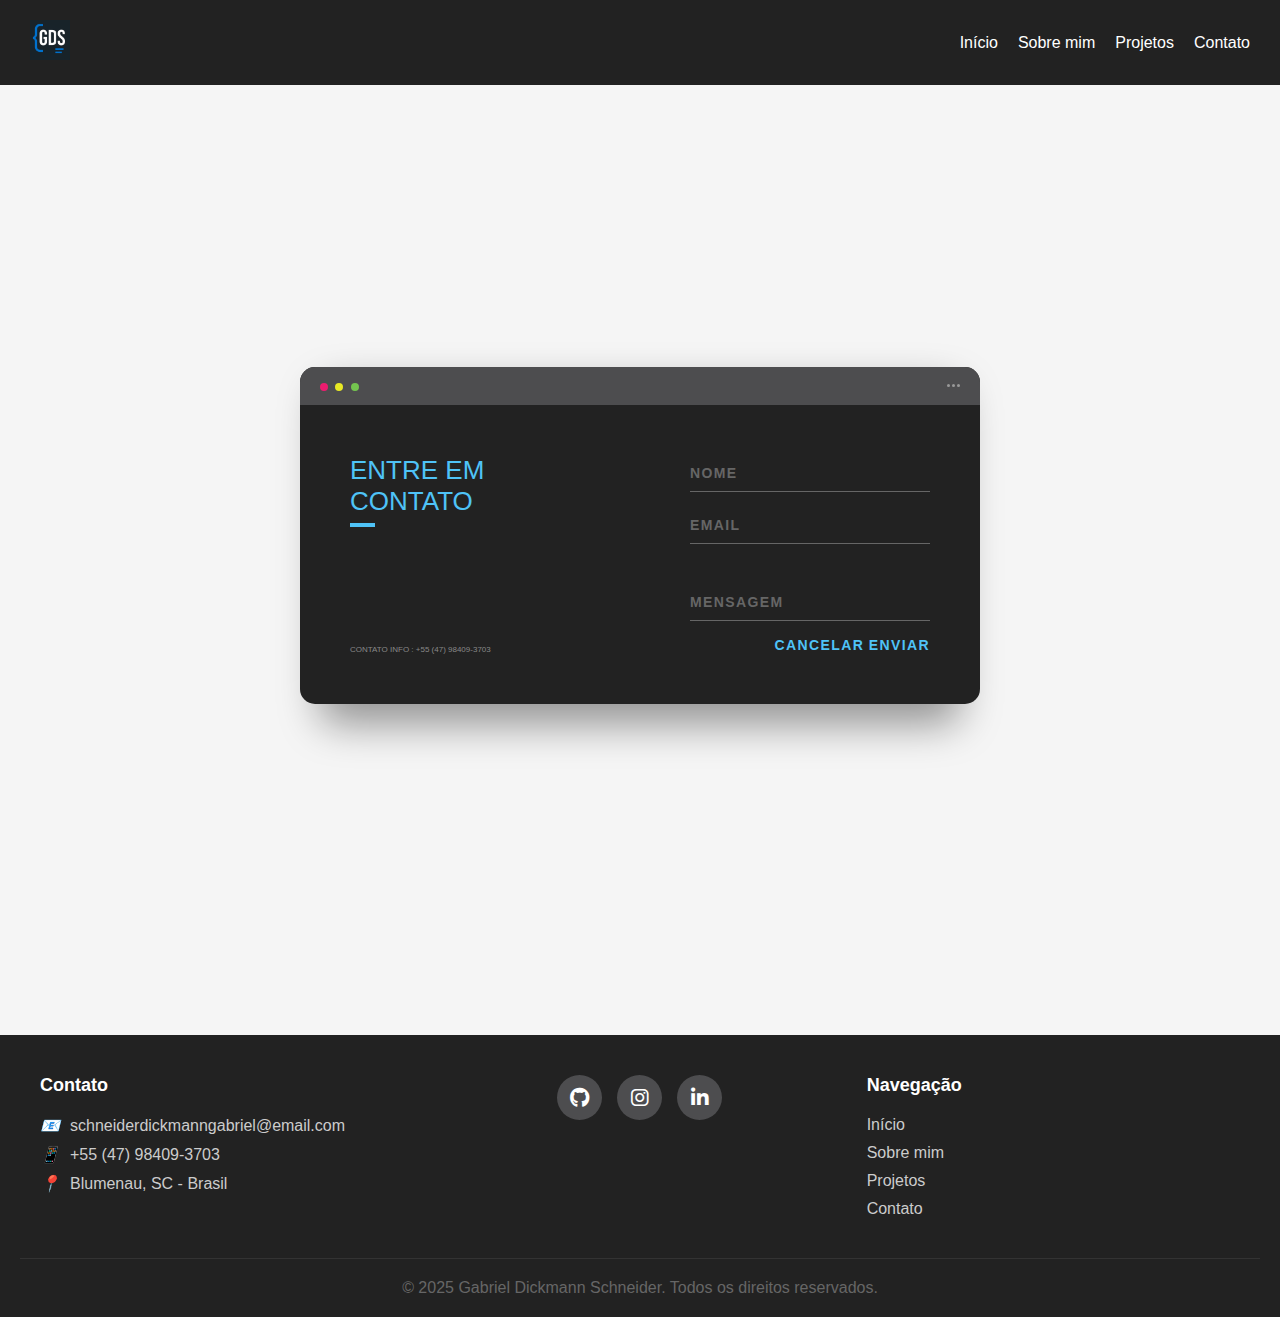
<file: contato.html>
<!DOCTYPE html>
<html lang="pt-br">
<head>
    <meta charset="UTF-8">
    <meta name="viewport" content="width=device-width, initial-scale=1.0">
    
    <!-- SEO BÁSICO -->
    <title>Gabriel Dickmann Schneider - Desenvolvedor Full-Stack | Portfólio</title>
    <meta name="description" content="Portfólio de Gabriel Dickmann Schneider, desenvolvedor full-stack especializado em criar soluções web inovadoras. Veja meus projetos e entre em contato.">
    <meta name="keywords" content="desenvolvedor, full-stack, web development, programação, JavaScript, HTML, CSS, Blumenau, Santa Catarina">
    <meta name="author" content="Gabriel Dickmann Schneider">
    <meta name="robots" content="index, follow">
    <meta name="language" content="pt-BR">
    
    <!-- SEO LOCAL -->
    <meta name="geo.region" content="BR-SC">
    <meta name="geo.placename" content="Blumenau">
    <meta name="geo.position" content="-26.9194;-49.0661">
    <meta name="ICBM" content="-26.9194, -49.0661">
    
    <!-- OPEN GRAPH (Facebook, WhatsApp, etc.) -->
    <meta property="og:title" content="Gabriel Dickmann Schneider - Desenvolvedor Full-Stack">
    <meta property="og:description" content="Portfólio de desenvolvedor full-stack com projetos inovadores e soluções web personalizadas.">
    <meta property="og:image" content="https://seudominio.com/images/og-image.jpg">
    <meta property="og:url" content="https://seudominio.com">
    <meta property="og:type" content="website">
    <meta property="og:locale" content="pt_BR">
    <meta property="og:site_name" content="Gabriel Dickmann Schneider - Portfólio">
    
    <!-- TWITTER CARDS -->
    <meta name="twitter:card" content="summary_large_image">
    <meta name="twitter:title" content="Gabriel Dickmann Schneider - Desenvolvedor Full-Stack">
    <meta name="twitter:description" content="Portfólio de desenvolvedor full-stack com projetos inovadores e soluções web personalizadas.">
    <meta name="twitter:image" content="https://seudominio.com/images/og-image.jpg">
    
    <!-- LINKS CANÔNICOS -->
    <link rel="canonical" href="https://seudominio.com/">
    
    <!-- FAVICON -->
    <link rel="icon" href="images/logo.png" type="image/png">
    <link rel="apple-touch-icon" href="images/logo.png">
    
    <!-- PRECONNECT para otimização -->
    <link rel="preconnect" href="https://fonts.googleapis.com">
    <link rel="preconnect" href="https://cdnjs.cloudflare.com">
    
    <!-- STYLESHEETS -->
    <link rel="stylesheet" type="text/css" href="css/style.css">
    <link rel="stylesheet" href="https://cdnjs.cloudflare.com/ajax/libs/font-awesome/6.0.0/css/all.min.css">
    
    <!-- STRUCTURED DATA (JSON-LD) -->
    <script type="application/ld+json">
    {
        "@context": "https://schema.org",
        "@type": "Person",
        "name": "Gabriel Dickmann Schneider",
        "jobTitle": "Desenvolvedor Full-Stack",
        "description": "Desenvolvedor full-stack especializado em criar soluções web inovadoras",
        "url": "https://seudominio.com",
        "image": "https://seudominio.com/images/pessoal.jpg",
        "address": {
            "@type": "PostalAddress",
            "addressLocality": "Blumenau",
            "addressRegion": "SC",
            "addressCountry": "BR"
        },
        "contactPoint": {
            "@type": "ContactPoint",
            "telephone": "+55-47-98409-3703",
            "contactType": "professional",
            "email": "schneiderdickmanngabriel@email.com"
        },
        "sameAs": [
            "https://github.com/GabrielDickmannSchneider",
            "https://www.instagram.com/gdschneider_0608/",
            "https://www.linkedin.com/in/gabriel-dickmann-schneider-3b64ab227/"
        ]
    }
    </script>
    
    <!-- SCRIPTS -->
    <script src="https://code.jquery.com/jquery-3.4.1.slim.min.js"
        integrity="sha256-pasqAKBDmFT4eHoN2ndd6lN370kFiGUFyTiUHWhU7k8="
        crossorigin="anonymous"></script>
    <script src="js/main.js"></script>
</head>
<body>

    <header>
        <nav>
            <ul class="menu">
                <li class="logo"><a href="index.html">
                        <img src="images/logo.png" alt="Logo do portfólio de Gabriel Dickmann Schneider">
                    </a></li>
                <li class="item"><a href="index.html">Início</a></li>
                <li class="item"><a href="sobre.html">Sobre mim</a></li>
                <li class="item"><a href="projetos.html">Projetos</a></li>
                <li class="item"><a href="contato.html">Contato</a></li>
                </li>
                <li class="toggle"><span class="bars"></span></li>
            </ul>
        </nav>
    </header>

    <div class="background">
        <div class="container">
            <div class="screen">
                <div class="screen-header">
                    <div class="screen-header-left">
                        <div class="screen-header-button close"></div>
                        <div class="screen-header-button maximize"></div>
                        <div class="screen-header-button minimize"></div>
                    </div>
                    <div class="screen-header-right">
                        <div class="screen-header-ellipsis"></div>
                        <div class="screen-header-ellipsis"></div>
                        <div class="screen-header-ellipsis"></div>
                    </div>
                </div>
                <div class="screen-body">
                    <div class="screen-body-item left">
                        <div class="app-title">
                            <span>ENTRE EM</span>
                            <span>CONTATO</span>
                        </div>
                        <div class="app-contact">CONTATO INFO : +55 (47) 98409-3703</div>
                    </div>
                    <div class="screen-body-item">
                        <div class="app-form">
                            <div class="app-form-group">
                                <input class="app-form-control" placeholder="NOME">
                            </div>
                            <div class="app-form-group">
                                <input class="app-form-control" placeholder="EMAIL">
                            </div>
                            <div class="app-form-group message">
                                <input class="app-form-control" placeholder="MENSAGEM">
                            </div>
                            <div class="app-form-group buttons">
                                <button class="app-form-button">CANCELAR</button>
                                <button class="app-form-button">ENVIAR</button>
                            </div>
                        </div>
                    </div>
                </div>
            </div>
        </div>
    </div>

    <footer>
        <div class="footer-content">
            <div class="footer-section">
                <h3>Contato</h3>
                <div class="contact-info">
                    <div class="contact-item">
                        <i>📧</i>
                        <span>schneiderdickmanngabriel@email.com</span>
                    </div>
                    <div class="contact-item">
                        <i>📱</i>
                        <span>+55 (47) 98409-3703</span>
                    </div>
                    <div class="contact-item">
                        <i>📍</i>
                        <span>Blumenau, SC - Brasil</span>
                    </div>
                </div>
            </div>
            <div class="footer-section">
                <div class="social-link-container">
                    <a href="https://github.com/GabrielDickmannSchneider" class="social-link"><i class="fab fa-github"></i></a>
                    <a href="https://www.instagram.com/gdschneider_0608/" class="social-link"><i class="fab fa-instagram"></i></a>
                    <a href="https://www.linkedin.com/in/gabriel-dickmann-schneider-3b64ab227/" class="social-link"><i class="fab fa-linkedin-in"></i></a>
                </div>
            </div>

            <div class="footer-section">
                <h3>Navegação</h3>
                <ul>
                    <li><a href="index.html">Início</a></li>
                    <li><a href="sobre.html">Sobre mim</a></li>
                    <li><a href="projetos.html">Projetos</a></li>
                    <li><a href="contato.html">Contato</a></li>
                </ul>
            </div>
        </div>

        <div class="footer-bottom">
            <p>&copy; 2025 Gabriel Dickmann Schneider. Todos os direitos reservados.</p>
        </div>
    </footer>

</body>

</html>
</file>
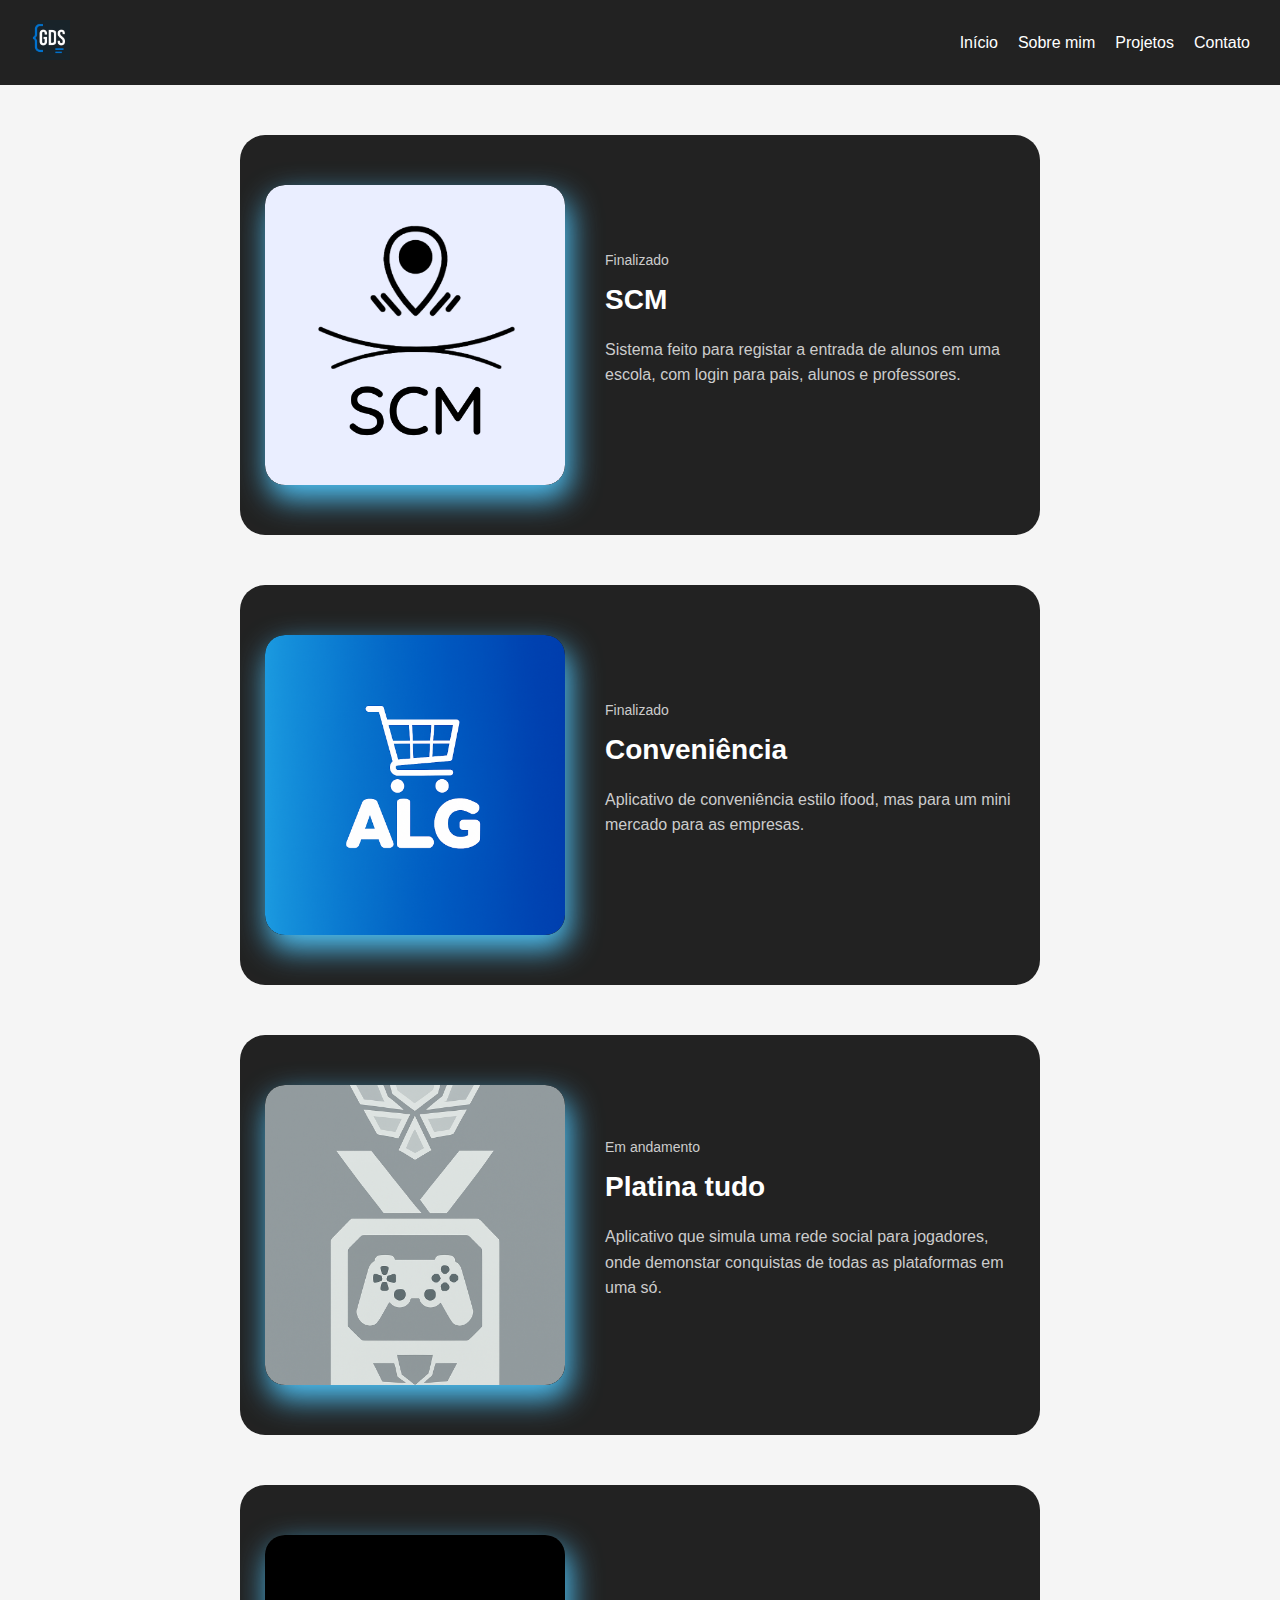
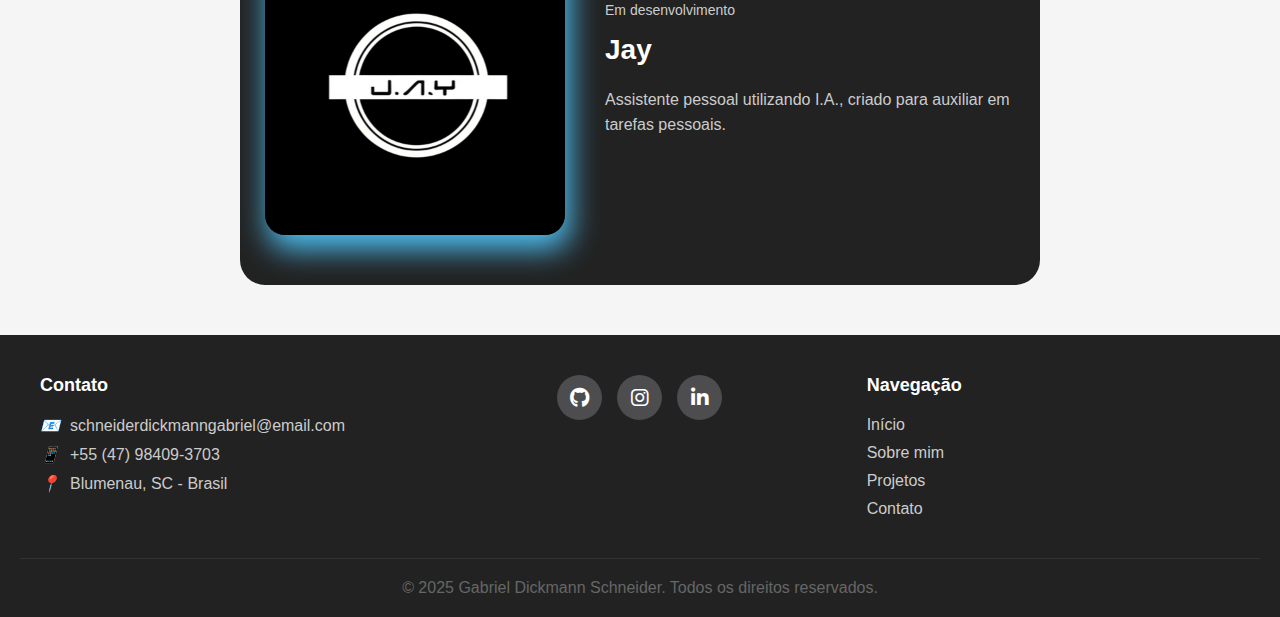
<file: projetos.html>
<!DOCTYPE html>
<html lang="pt-br">
<head>
    <meta charset="UTF-8">
    <meta name="viewport" content="width=device-width, initial-scale=1.0">
    
    <!-- SEO BÁSICO -->
    <title>Gabriel Dickmann Schneider - Desenvolvedor Full-Stack | Portfólio</title>
    <meta name="description" content="Portfólio de Gabriel Dickmann Schneider, desenvolvedor full-stack especializado em criar soluções web inovadoras. Veja meus projetos e entre em contato.">
    <meta name="keywords" content="desenvolvedor, full-stack, web development, programação, JavaScript, HTML, CSS, Blumenau, Santa Catarina">
    <meta name="author" content="Gabriel Dickmann Schneider">
    <meta name="robots" content="index, follow">
    <meta name="language" content="pt-BR">
    
    <!-- SEO LOCAL -->
    <meta name="geo.region" content="BR-SC">
    <meta name="geo.placename" content="Blumenau">
    <meta name="geo.position" content="-26.9194;-49.0661">
    <meta name="ICBM" content="-26.9194, -49.0661">
    
    <!-- OPEN GRAPH (Facebook, WhatsApp, etc.) -->
    <meta property="og:title" content="Gabriel Dickmann Schneider - Desenvolvedor Full-Stack">
    <meta property="og:description" content="Portfólio de desenvolvedor full-stack com projetos inovadores e soluções web personalizadas.">
    <meta property="og:image" content="https://seudominio.com/images/og-image.jpg">
    <meta property="og:url" content="https://seudominio.com">
    <meta property="og:type" content="website">
    <meta property="og:locale" content="pt_BR">
    <meta property="og:site_name" content="Gabriel Dickmann Schneider - Portfólio">
    
    <!-- TWITTER CARDS -->
    <meta name="twitter:card" content="summary_large_image">
    <meta name="twitter:title" content="Gabriel Dickmann Schneider - Desenvolvedor Full-Stack">
    <meta name="twitter:description" content="Portfólio de desenvolvedor full-stack com projetos inovadores e soluções web personalizadas.">
    <meta name="twitter:image" content="https://seudominio.com/images/og-image.jpg">
    
    <!-- LINKS CANÔNICOS -->
    <link rel="canonical" href="https://seudominio.com/">
    
    <!-- FAVICON -->
    <link rel="icon" href="images/logo.png" type="image/png">
    <link rel="apple-touch-icon" href="images/logo.png">
    
    <!-- PRECONNECT para otimização -->
    <link rel="preconnect" href="https://fonts.googleapis.com">
    <link rel="preconnect" href="https://cdnjs.cloudflare.com">
    
    <!-- STYLESHEETS -->
    <link rel="stylesheet" type="text/css" href="css/style.css">
    <link rel="stylesheet" href="https://cdnjs.cloudflare.com/ajax/libs/font-awesome/6.0.0/css/all.min.css">
    
    <!-- STRUCTURED DATA (JSON-LD) -->
    <script type="application/ld+json">
    {
        "@context": "https://schema.org",
        "@type": "Person",
        "name": "Gabriel Dickmann Schneider",
        "jobTitle": "Desenvolvedor Full-Stack",
        "description": "Desenvolvedor full-stack especializado em criar soluções web inovadoras",
        "url": "https://seudominio.com",
        "image": "https://seudominio.com/images/pessoal.jpg",
        "address": {
            "@type": "PostalAddress",
            "addressLocality": "Blumenau",
            "addressRegion": "SC",
            "addressCountry": "BR"
        },
        "contactPoint": {
            "@type": "ContactPoint",
            "telephone": "+55-47-98409-3703",
            "contactType": "professional",
            "email": "schneiderdickmanngabriel@email.com"
        },
        "sameAs": [
            "https://github.com/GabrielDickmannSchneider",
            "https://www.instagram.com/gdschneider_0608/",
            "https://www.linkedin.com/in/gabriel-dickmann-schneider-3b64ab227/"
        ]
    }
    </script>
    
    <!-- SCRIPTS -->
    <script src="https://code.jquery.com/jquery-3.4.1.slim.min.js"
        integrity="sha256-pasqAKBDmFT4eHoN2ndd6lN370kFiGUFyTiUHWhU7k8="
        crossorigin="anonymous"></script>
    <script src="js/main.js"></script>
</head>
<body>
    <header>
        <nav>
            <ul class="menu">
                <li class="logo"><a href="index.html">
                    <img src="images/logo.png" alt="Logo do portfólio de Gabriel Dickmann Schneider">
                </a></li>
                <li class="item"><a href="index.html">Início</a></li>
                <li class="item"><a href="sobre.html">Sobre mim</a></li>
                <li class="item"><a href="projetos.html">Projetos</a></li>
                <li class="item"><a href="contato.html">Contato</a></li>
                </li>
                <li class="toggle"><span class="bars"></span></li>
            </ul>   
        </nav>
    </header>

    <div class="blog-personal">
        <div class="blog-personal-img">
            <img src="images/icon-scm.png" alt="Ícone do projeto SCM - Sistema de Controle de Matrícula">
        </div>
        <div class="blog-personal-content">
            <span class="blog-personal-content-date">Finalizado</span>
            <h2 class="blog-personal-content-title">SCM</h2>
            <p class="blog-personal-content-text">
                Sistema feito para registar a entrada de alunos em uma escola, com login para pais, alunos e professores.
            </p>
        </div>
    </div>
    <div class="blog-personal">
        <div class="blog-personal-img">
            <img src="images/icon-conv.png" alt="Ícone do projeto Conveniência - Aplicativo de delivery">
        </div>
        <div class="blog-personal-content">
            <span class="blog-personal-content-date">Finalizado</span>
            <h2 class="blog-personal-content-title">Conveniência</h2>
            <p class="blog-personal-content-text">
                Aplicativo de conveniência estilo ifood, mas para um mini mercado para as empresas.
            </p>
        </div>
    </div>
    <div class="blog-personal">
        <div class="blog-personal-img">
            <img src="images/icon-platina.png" alt="Ícone do projeto Platina Tudo - Rede social para jogadores">
        </div>
        <div class="blog-personal-content">
            <span class="blog-personal-content-date">Em andamento</span>
            <h2 class="blog-personal-content-title">Platina tudo</h2>
            <p class="blog-personal-content-text">
                Aplicativo que simula uma rede social para jogadores, onde demonstar conquistas de todas as plataformas em uma só.
            </p>
        </div>
    </div>
    <div class="blog-personal">
        <div class="blog-personal-img">
            <img src="images/icon-jay.png" alt="Ícone do projeto Jay - Assistente pessoal com IA">
        </div>
        <div class="blog-personal-content">
            <span class="blog-personal-content-date">Em desenvolvimento</span>
            <h2 class="blog-personal-content-title">Jay</h2>
            <p class="blog-personal-content-text">
                Assistente pessoal utilizando I.A., criado para auxiliar em tarefas pessoais.
            </p>
        </div>
    </div>

    <footer>
        <div class="footer-content">
            <div class="footer-section">
                <h3>Contato</h3>
                <div class="contact-info">
                    <div class="contact-item">
                        <i>📧</i>
                        <span>schneiderdickmanngabriel@email.com</span>
                    </div>
                    <div class="contact-item">
                        <i>📱</i>
                        <span>+55 (47) 98409-3703</span>
                    </div>
                    <div class="contact-item">
                        <i>📍</i>
                        <span>Blumenau, SC - Brasil</span>
                    </div>
                </div>
            </div>
            <div class="footer-section">
                <div class="social-link-container">
                    <a href="https://github.com/GabrielDickmannSchneider" class="social-link"><i class="fab fa-github"></i></a>
                    <a href="https://www.instagram.com/gdschneider_0608/" class="social-link"><i class="fab fa-instagram"></i></a>
                    <a href="https://www.linkedin.com/in/gabriel-dickmann-schneider-3b64ab227/" class="social-link"><i class="fab fa-linkedin-in"></i></a>
                </div>
            </div>
            
            <div class="footer-section">
                <h3>Navegação</h3>
                <ul>
                    <li><a href="index.html">Início</a></li>
                    <li><a href="sobre.html">Sobre mim</a></li>
                    <li><a href="projetos.html">Projetos</a></li>
                    <li><a href="contato.html">Contato</a></li>
                </ul>
            </div>
        </div>
        
        <div class="footer-bottom">
            <p>&copy; 2025 Gabriel Dickmann Schneider. Todos os direitos reservados.</p>
        </div>
    </footer>

</body>
</html>
</file>
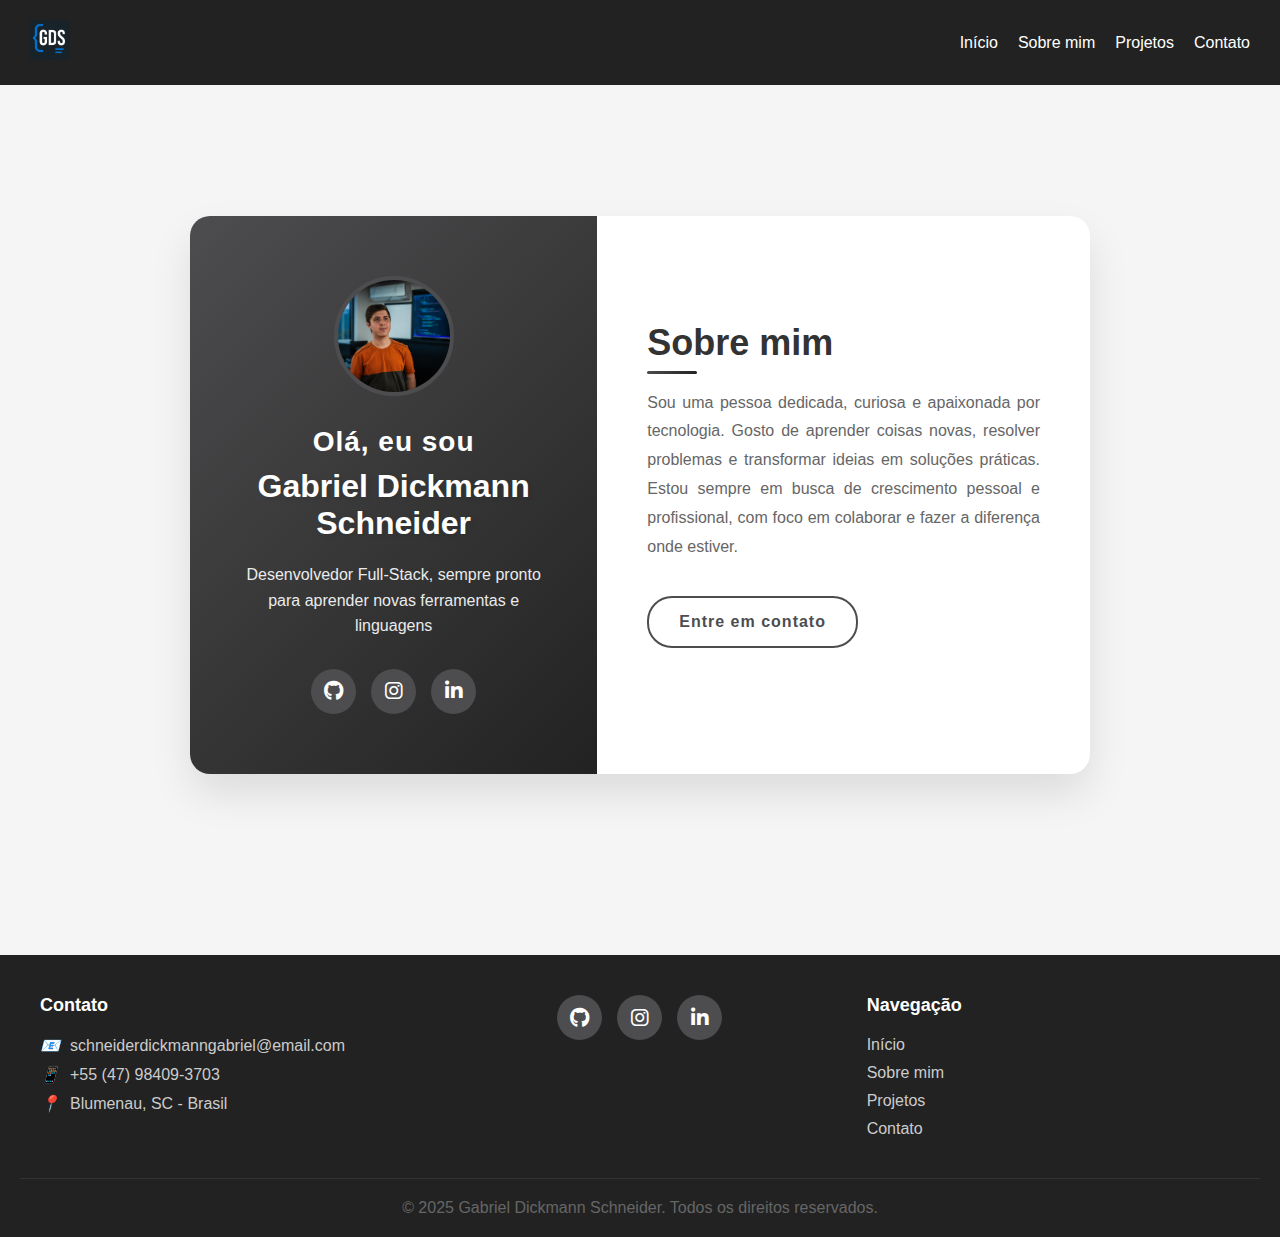
<file: sobre.html>
<!DOCTYPE html>
<html lang="pt-br">
<head>
    <meta charset="UTF-8">
    <meta name="viewport" content="width=device-width, initial-scale=1.0">
    
    <!-- SEO BÁSICO -->
    <title>Gabriel Dickmann Schneider - Desenvolvedor Full-Stack | Portfólio</title>
    <meta name="description" content="Portfólio de Gabriel Dickmann Schneider, desenvolvedor full-stack especializado em criar soluções web inovadoras. Veja meus projetos e entre em contato.">
    <meta name="keywords" content="desenvolvedor, full-stack, web development, programação, JavaScript, HTML, CSS, Blumenau, Santa Catarina">
    <meta name="author" content="Gabriel Dickmann Schneider">
    <meta name="robots" content="index, follow">
    <meta name="language" content="pt-BR">
    
    <!-- SEO LOCAL -->
    <meta name="geo.region" content="BR-SC">
    <meta name="geo.placename" content="Blumenau">
    <meta name="geo.position" content="-26.9194;-49.0661">
    <meta name="ICBM" content="-26.9194, -49.0661">
    
    <!-- OPEN GRAPH (Facebook, WhatsApp, etc.) -->
    <meta property="og:title" content="Gabriel Dickmann Schneider - Desenvolvedor Full-Stack">
    <meta property="og:description" content="Portfólio de desenvolvedor full-stack com projetos inovadores e soluções web personalizadas.">
    <meta property="og:image" content="https://seudominio.com/images/og-image.jpg">
    <meta property="og:url" content="https://seudominio.com">
    <meta property="og:type" content="website">
    <meta property="og:locale" content="pt_BR">
    <meta property="og:site_name" content="Gabriel Dickmann Schneider - Portfólio">
    
    <!-- TWITTER CARDS -->
    <meta name="twitter:card" content="summary_large_image">
    <meta name="twitter:title" content="Gabriel Dickmann Schneider - Desenvolvedor Full-Stack">
    <meta name="twitter:description" content="Portfólio de desenvolvedor full-stack com projetos inovadores e soluções web personalizadas.">
    <meta name="twitter:image" content="https://seudominio.com/images/og-image.jpg">
    
    <!-- LINKS CANÔNICOS -->
    <link rel="canonical" href="https://seudominio.com/">
    
    <!-- FAVICON -->
    <link rel="icon" href="images/logo.png" type="image/png">
    <link rel="apple-touch-icon" href="images/logo.png">
    
    <!-- PRECONNECT para otimização -->
    <link rel="preconnect" href="https://fonts.googleapis.com">
    <link rel="preconnect" href="https://cdnjs.cloudflare.com">
    
    <!-- STYLESHEETS -->
    <link rel="stylesheet" type="text/css" href="css/style.css">
    <link rel="stylesheet" href="https://cdnjs.cloudflare.com/ajax/libs/font-awesome/6.0.0/css/all.min.css">
    
    <!-- STRUCTURED DATA (JSON-LD) -->
    <script type="application/ld+json">
    {
        "@context": "https://schema.org",
        "@type": "Person",
        "name": "Gabriel Dickmann Schneider",
        "jobTitle": "Desenvolvedor Full-Stack",
        "description": "Desenvolvedor full-stack especializado em criar soluções web inovadoras",
        "url": "https://seudominio.com",
        "image": "https://seudominio.com/images/pessoal.jpg",
        "address": {
            "@type": "PostalAddress",
            "addressLocality": "Blumenau",
            "addressRegion": "SC",
            "addressCountry": "BR"
        },
        "contactPoint": {
            "@type": "ContactPoint",
            "telephone": "+55-47-98409-3703",
            "contactType": "professional",
            "email": "schneiderdickmanngabriel@email.com"
        },
        "sameAs": [
            "https://github.com/GabrielDickmannSchneider",
            "https://www.instagram.com/gdschneider_0608/",
            "https://www.linkedin.com/in/gabriel-dickmann-schneider-3b64ab227/"
        ]
    }
    </script>
    
    <!-- SCRIPTS -->
    <script src="https://code.jquery.com/jquery-3.4.1.slim.min.js"
        integrity="sha256-pasqAKBDmFT4eHoN2ndd6lN370kFiGUFyTiUHWhU7k8="
        crossorigin="anonymous"></script>
    <script src="js/main.js"></script>
</head>
<body>
    <header>
        <nav>
            <ul class="menu">
                <li class="logo"><a href="index.html">
                    <img src="images/logo.png" alt="Logo do portfólio de Gabriel Dickmann Schneider">
                </a></li>
                <li class="item"><a href="index.html">Início</a></li>
                <li class="item"><a href="sobre.html">Sobre mim</a></li>
                <li class="item"><a href="projetos.html">Projetos</a></li>
                <li class="item"><a href="contato.html">Contato</a></li>
                </li>
                <li class="toggle"><span class="bars"></span></li>
            </ul>   
        </nav>
    </header>

    <div class="card-wrapper">
        <div class="card-container">
            <div class="left-section">
                <img src="images/pessoal.jpg" alt="Gabriel Dickmann Schneider - Desenvolvedor Full-Stack" class="profile-image">
                <div class="greeting">Olá, eu sou</div>
                <div class="name">Gabriel Dickmann Schneider</div>
                <div class="description">
                    Desenvolvedor Full-Stack, sempre pronto para aprender novas ferramentas e linguagens
                </div>
                <div class="social-link-container">
                    <a href="https://github.com/GabrielDickmannSchneider" class="social-link"><i class="fab fa-github"></i></a>
                    <a href="https://www.instagram.com/gdschneider_0608/" class="social-link"><i class="fab fa-instagram"></i></a>
                    <a href="https://www.linkedin.com/in/gabriel-dickmann-schneider-3b64ab227/" class="social-link"><i class="fab fa-linkedin-in"></i></a>
                </div>
            </div>
            
            <div class="right-section">
                <h2 class="about-title">Sobre mim</h2>
                <p class="about-text">
                    Sou uma pessoa dedicada, curiosa e apaixonada por tecnologia. Gosto de aprender coisas novas, resolver problemas e transformar ideias em soluções práticas. Estou sempre em busca de crescimento pessoal e profissional, com foco em colaborar e fazer a diferença onde estiver.
                </p>
                <a href="contato.html" class="contact-btn">Entre em contato</a>
            </div>
        </div>
    </div>

    <footer>
        <div class="footer-content">
            <div class="footer-section">
                <h3>Contato</h3>
                <div class="contact-info">
                    <div class="contact-item">
                        <i>📧</i>
                        <span>schneiderdickmanngabriel@email.com</span>
                    </div>
                    <div class="contact-item">
                        <i>📱</i>
                        <span>+55 (47) 98409-3703</span>
                    </div>
                    <div class="contact-item">
                        <i>📍</i>
                        <span>Blumenau, SC - Brasil</span>
                    </div>
                </div>
            </div>
            <div class="footer-section">
                <div class="social-link-container">
                    <a href="https://github.com/GabrielDickmannSchneider" class="social-link"><i class="fab fa-github"></i></a>
                    <a href="https://www.instagram.com/gdschneider_0608/" class="social-link"><i class="fab fa-instagram"></i></a>
                    <a href="https://www.linkedin.com/in/gabriel-dickmann-schneider-3b64ab227/" class="social-link"><i class="fab fa-linkedin-in"></i></a>
                </div>
            </div>
            
            <div class="footer-section">
                <h3>Navegação</h3>
                <ul>
                    <li><a href="index.html">Início</a></li>
                    <li><a href="sobre.html">Sobre mim</a></li>
                    <li><a href="projetos.html">Projetos</a></li>
                    <li><a href="contato.html">Contato</a></li>
                </ul>
            </div>
        </div>
        
        <div class="footer-bottom">
            <p>&copy; 2025 Gabriel Dickmann Schneider. Todos os direitos reservados.</p>
        </div>
    </footer>

</body>
</html>
</file>
<file: css/style.css>
:root {
  --c-bg-page: #F5F5F5;
  --c-bg-dark: #222222;
  --c-bg-dark-sec: #4d4d4f;
  --c-text-main: #FFFFFF;
  --c-text-sec: #CCCCCC;
  --c-accent: #4FC3F7;
  --c-accent-h: #0288D1;
}

* {
  box-sizing: border-box;
  padding: 0;
  margin: 0;
}

body {
  font-family:  'Montserrat', sans-serif;
  background: var(--c-bg-page);
  min-height: 100vh;
}

button, input {
  font-family: 'Montserrat', sans-serif;
  font-weight: 700;
  letter-spacing: 1.4px;
}

header {
  position: sticky;
  top: 0;
  z-index: 1000;
}

nav {
  background: var(--c-bg-dark);
  padding: 5px 20px;
}

ul {
  list-style-type: none;
}

a {
  color: var(--c-text-main);
  text-decoration: none;
}

a:hover {
  text-decoration: underline;
  color: var(--c-accent-h);
}

.logo {
  display: flex;
  align-items: center;
}

.logo img {
  height: 40px;
}

.logo a:hover {
  text-decoration: none;
}

.menu li {
  font-size: 16px;
  padding: 18px 5px;
  white-space: nowrap;
  height: 100%;
}

.logo a,
.toggle a {
  font-size: 20px;
}

.button.secondary {
  border-bottom: 1px #444 solid;
}

.menu {
  display: flex;
  flex-wrap: wrap;
  justify-content: space-between;
  align-items: center;
}

.toggle {
  order: 1;
  cursor: pointer;
}

.item.button {
  order: 2;
}

.item {
  width: 100%;
  text-align: center;
  order: 3;
  display: none;
}

.item.active {
  display: block;
}

/* Navbar Toggle */
.bars {
  background: #999;
  display: inline-block;
  height: 2px;
  position: relative;
  transition: background 0.2s ease-out;
  width: 18px;
}

.bars:before,
.bars:after {
  background: #999;
  content: '';
  display: block;
  height: 100%;
  position: absolute;
  transition: all 0.2s ease-out;
  width: 100%;
}

.bars:before {
  top: 5px;
}

.bars:after {
  top: -5px;
}

.button a {
  padding: 7.5px 15px;
  background: var(--c-accent);
  color: var(--c-bg-dark);
  border: 1px solid var(--c-accent-h);
  border-radius: 50em;
  transition: all 0.25s;
}

.button.secondary a {
  background: transparent;
  color: var(--c-text-main);
  border-color: transparent;
}

.button a:hover {
  background: var(--c-accent-h);
  color: #fff;
  text-decoration: none;
}

.button.secondary a:hover {
  color: var(--c-text-sec);
}

/* Card Pessoal */
.blog-personal {
  width: 90%;
  position: relative;
  max-width: 800px;
  margin: 50px auto;
  background: var(--c-bg-dark);
  padding: 25px;
  border-radius: 25px;
  height: 400px;
  transition: all .3s;
  display: flex;
  align-items: center;
  overflow: hidden;
}

.blog-personal-img {
  width: 300px;
  height: 300px;
  background-image: var(--c-bg-dark);
  box-shadow: 4px 13px 30px 1px var(--c-accent);
  border-radius: 20px;
  overflow: hidden;
  position: relative;
}

.blog-personal-img img {
  width: 100%;
  height: 100%;
  object-fit: cover;
  display: block;
  border-radius: 20px;
  transition: all .3s;
  position: relative;
  z-index: 1;
}

.blog-personal-content {
  flex: 1;
  padding-left: 40px;
  animation: slideInRight 0.8s ease-out;
}

.blog-personal-content-date {
  color: var(--c-text-sec);
  margin-bottom: 15px;
  display: block;
  font-weight: 500;
  font-size: 14px;
}

.blog-personal-content-title {
  font-size: 28px;
  font-weight: 700;
  color: var(--c-text-main);
  margin-bottom: 20px;
  line-height: 1.2;
}

.blog-personal-content-text {
  color: var(--c-text-sec);
  margin-bottom: 30px;
  line-height: 1.6;
  font-size: 16px;
}

.blog-personal-button {
  display: inline-flex;
  background-image: var(--c-accent);
  background: var(--c-accent);
  padding: 15px 35px;
  border-radius: 50px;
  color: #fff;
  box-shadow: 0px 14px 80px var(--c-accent);
  text-decoration: none;
  font-weight: 500;
  justify-content: center;
  text-align: center;
  letter-spacing: 1px;
  transition: all 0.3s;
}

/* Footer */
footer {
  background: var(--c-bg-dark);
  color: var(--c-text-sec);
  padding: 40px 20px 20px;
  margin-top: 50px;
}

.footer-content {
  max-width: 1200px;
  margin: 0 auto;
  display: grid;
  grid-template-columns: repeat(auto-fit, minmax(250px, 1fr));
  gap: 40px;
}

.footer-section h3 {
  color: var(--c-text-main);
  margin-bottom: 20px;
  font-size: 18px;
  font-weight: 600;
}

.footer-section p {
  line-height: 1.6;
  margin-bottom: 15px;
}

.footer-section ul {
  list-style: none;
}

.footer-section ul li {
  margin-bottom: 10px;
}

.footer-section ul li a {
  color: var(--c-text-sec);
  text-decoration: none;
  transition: color 0.3s;
}

.footer-section ul li a:hover {
  color: var(--c-accent);
}

.social-links {
  display: flex;
  gap: 15px;
  margin-top: 15px;
}

.social-links a {
  display: inline-flex;
  align-items: center;
  justify-content: center;
  width: 40px;
  height: 40px;
  color: white;
  border-radius: 50%;
  text-decoration: none;
  transition: all 0.3s;
  font-size: 18px;
}

.social-links a:hover {
  background: var(--c-accent-h);
  transform: translateY(-2px);
}

.contact-info {
  display: flex;
  flex-direction: column;
  gap: 10px;
}

.contact-item {
  display: flex;
  align-items: center;
  gap: 10px;
}

.contact-item i {
  color: var(--c-accent);
  width: 20px;
}

.footer-bottom {
  border-top: 1px solid #333;
  margin-top: 30px;
  padding-top: 20px;
  text-align: center;
  color: #666;
}

.footer-bottom p {
  margin: 0;
}

/* Contact card */
.background {
  display: flex;
  min-height: 100vh;
}

.container {
  flex: 0 1 700px;
  margin: auto;
  padding: 10px;
}

.screen {
  position: relative;
  background: var(--c-bg-dark);
  border-radius: 15px;
}

.screen:after {
  content: '';
  display: block;
  position: absolute;
  top: 0;
  left: 20px;
  right: 20px;
  bottom: 0;
  border-radius: 15px;
  box-shadow: 0 20px 40px rgba(0, 0, 0, .4);
  z-index: -1;
}

.screen-header {
  display: flex;
  align-items: center;
  padding: 10px 20px;
  background: var(--c-bg-dark-sec);
  border-top-left-radius: 15px;
  border-top-right-radius: 15px;
}

.screen-header-left {
  margin-right: auto;
}

.screen-header-button {
  display: inline-block;
  width: 8px;
  height: 8px;
  margin-right: 3px;
  border-radius: 8px;
  background: white;
}

.screen-header-button.close {
  background: #ed1c6f;
}

.screen-header-button.maximize {
  background: #e8e925;
}

.screen-header-button.minimize {
  background: #74c54f;
}

.screen-header-right {
  display: flex;
}

.screen-header-ellipsis {
  width: 3px;
  height: 3px;
  margin-left: 2px;
  border-radius: 8px;
  background: #999;
}

.screen-body {
  display: flex;
}

.screen-body-item {
  flex: 1;
  padding: 50px;
}

.screen-body-item.left {
  display: flex;
  flex-direction: column;
}

.app-title {
  display: flex;
  flex-direction: column;
  position: relative;
  color: var(--c-accent);
  font-size: 26px;
}

.app-title:after {
  content: '';
  display: block;
  position: absolute;
  left: 0;
  bottom: -10px;
  width: 25px;
  height: 4px;
  background:  var(--c-accent);
}

.app-contact {
  margin-top: auto;
  font-size: 8px;
  color: #888;
}

.app-form-group {
  margin-bottom: 15px;
}

.app-form-group.message {
  margin-top: 40px;
}

.app-form-group.buttons {
  margin-bottom: 0;
  text-align: right;
}

.app-form-control {
  width: 100%;
  padding: 10px 0;
  background: none;
  border: none;
  border-bottom: 1px solid #666;
  color: #ddd;
  font-size: 14px;
  text-transform: uppercase;
  outline: none;
  transition: border-color .2s;
}

.app-form-control::placeholder {
  color: #666;
}

.app-form-control:focus {
  border-bottom-color: #ddd;
}

.app-form-button {
  background: none;
  border: none;
  color: var(--c-accent);
  font-size: 14px;
  cursor: pointer;
  outline: none;
}

.app-form-button:hover {
  color: var(--c-accent-h);
}

/* Sobre mim card */
.card-wrapper {
  display: flex;
  justify-content: center;
  align-items: center;
  min-height: calc(100vh - 80px);
  padding: 40px 20px;
}

.card-container {
  display: flex;
  max-width: 900px;
  background: white;
  border-radius: 20px;
  box-shadow: 0 20px 40px rgba(0,0,0,0.1);
  overflow: hidden;
  transition: transform 0.3s ease;
  margin: 10px;
}

.card-container:hover {
  transform: translateY(-5px);
}

.left-section {
  background: linear-gradient(135deg, var(--c-bg-dark-sec), var(--c-bg-dark));
  padding: 60px 40px;
  text-align: center;
  color: white;
  flex: 1;
  display: flex;
  flex-direction: column;
  justify-content: center;
}

.profile-image {
  width: 120px;
  height: 120px;
  border-radius: 50%;
  object-fit: cover;
  border: 4px solid var(--c-bg-dark-sec);
  margin: 0 auto 30px;
  transition: transform 0.3s ease;
}

.profile-image:hover {
  transform: scale(1.05);
}

.greeting {
  font-size: 28px;
  font-weight: bold;
  margin-bottom: 10px;
  letter-spacing: 1px;
}

.name {
  font-size: 32px;
  font-weight: bold;
  margin-bottom: 20px;
  text-shadow: 2px 2px 4px rgba(0,0,0,0.1);
}

.description {
  font-size: 16px;
  line-height: 1.6;
  margin-bottom: 30px;
  opacity: 0.9;
}

.social-link-container {
  display: flex;
  justify-content: center;
  gap: 15px;
}

.social-link {
  width: 45px;
  height: 45px;
  background: var(--c-bg-dark-sec);
  border-radius: 50%;
  display: flex;
  align-items: center;
  justify-content: center;
  color: white;
  text-decoration: none;
  font-size: 20px;
  transition: all 0.3s ease;
}

.social-link:hover {
  background: var(--c-accent);
  transform: translateY(-3px);
}

.right-section {
  padding: 60px 50px;
  flex: 1.2;
  display: flex;
  flex-direction: column;
  justify-content: center;
}

.about-title {
  font-size: 36px;
  font-weight: bold;
  color: #333;
  margin-bottom: 25px;
  position: relative;
}

.about-title::after {
  content: '';
  position: absolute;
  bottom: -10px;
  left: 0;
  width: 50px;
  height: 3px;
  background: linear-gradient(135deg, var(--c-bg-dark-sec), var(--c-bg-dark));
  border-radius: 2px;
}

.about-text {
  font-size: 16px;
  line-height: 1.8;
  color: #666;
  margin-bottom: 35px;
  text-align: justify;
}

.contact-btn {
  display: inline-block;
  padding: 15px 30px;
  background: transparent;
  color: var(--c-bg-dark-sec);
  border: 2px solid var(--c-bg-dark-sec);
  border-radius: 25px;
  text-decoration: none;
  font-weight: bold;
  font-size: 16px;
  letter-spacing: 1px;
  transition: all 0.3s ease;
  align-self: flex-start;
  margin-bottom: 20px;
}

.contact-btn:hover {
  background: var(--c-bg-dark-sec);
  color: white;
  transform: translateY(-2px);
  box-shadow: 0 5px 15px var(--c-bg-dark);
}

/* Responsividade */
@media screen and (max-width: 768px) {
    .blog-personal {
        flex-direction: column;
        height: auto;
        margin: 20px auto;
        padding: 20px;
    }

    .blog-personal-img {
        width: 250px;
        height: 250px;
        transform: translateY(-30px);
        margin-top: 20px;
        margin-bottom: 20px;
    }

    .blog-personal-content {
        padding-left: 0;
        text-align: center;
    }

    .blog-personal-button {
        width: 100%;
    }

    .footer-content {
        grid-template-columns: 1fr;
        gap: 30px;
        text-align: center;
    }
    
    .social-links {
        justify-content: center;
    }
    
    .contact-info {
        align-items: center;
    }
    
    .contact-item {
        justify-content: center;
    }

    .card-container {
        flex-direction: column;
        max-width: 400px;
    }

    .left-section {
        padding: 40px 30px;
    }

    .right-section {
        padding: 40px 30px;
    }

    .greeting {
        font-size: 24px;
    }

    .name {
        font-size: 28px;
    }

    .about-title {
        font-size: 28px;
    }
}

@media screen and (max-width: 576px) {
    .blog-personal {
        width: 95%;
        margin: 10px auto;
    }

    .blog-personal-img {
        width: 200px;
        height: 200px;
    }

    .blog-personal-content-title {
        font-size: 24px;
    }
}

/* Tablet menu */
@media all and (min-width: 468px) {
    .menu {
        justify-content: center;
        align-items: center;
    }

    .logo {
        flex: 1;
    }

    .item.button {
        width: auto;
        order: 1;
        display: block;
    }

    .toggle {
        order: 2;
    }

    .button.secondary {
        border: 0;
    }
}

/* Desktop menu */
@media all and (min-width: 768px) {
    .item {
        display: block;
        width: auto;
    }

    .toggle {
        display: none;
    }

    .logo {
        order: 0;
    }

    .item {
        order: 1;
    }

    .button {
        order: 2;
    }

    .menu li {
        padding: 15px 10px;
    }

    .menu li.button {
        padding-right: 0;
    }
}

@media screen and (max-width: 520px) {
  .screen-body {
    flex-direction: column;
  }

  .screen-body-item.left {
    margin-bottom: 30px;
  }

  .app-title {
    flex-direction: row;
  }

  .app-title span {
    margin-right: 12px;
  }

  .app-title:after {
    display: none;
  }
}

@media screen and (max-width: 600px) {
  .screen-body {
    padding: 40px;
  }

  .screen-body-item {
    padding: 0;
  }
}
</file>
